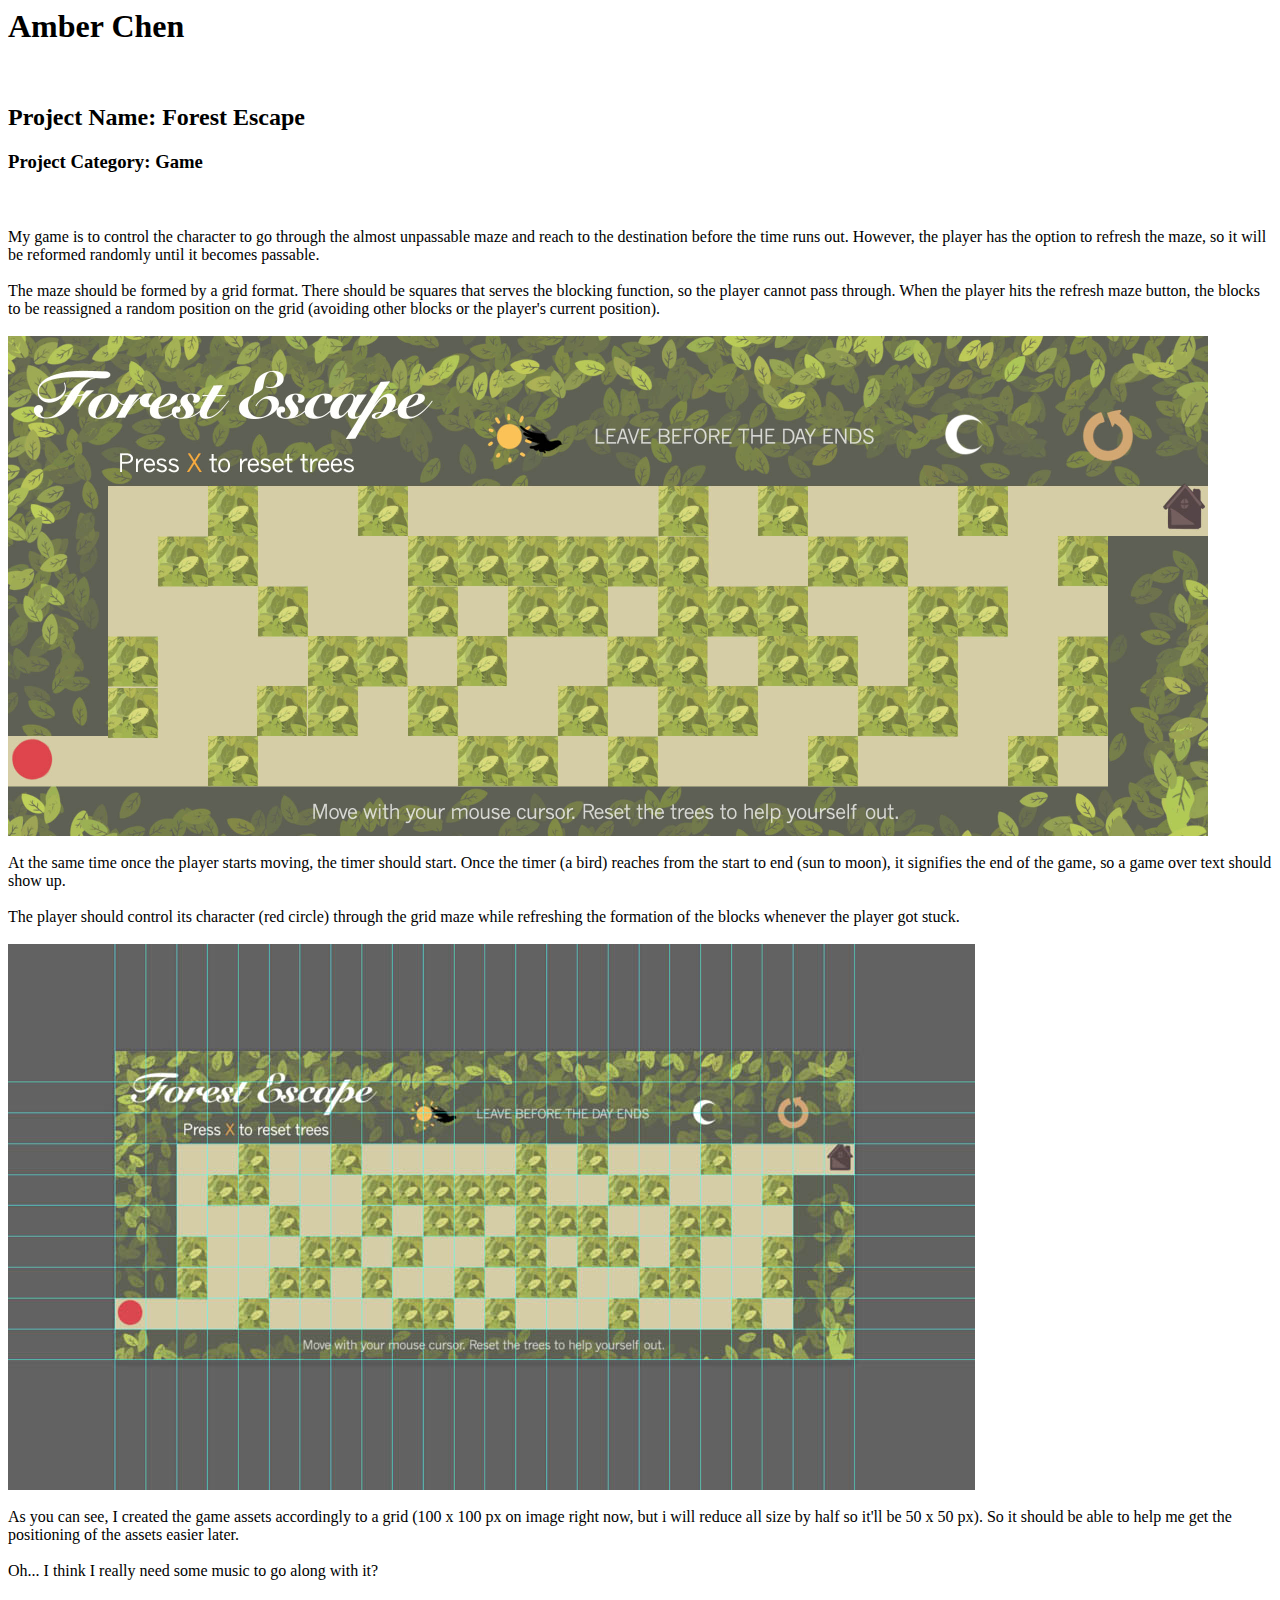
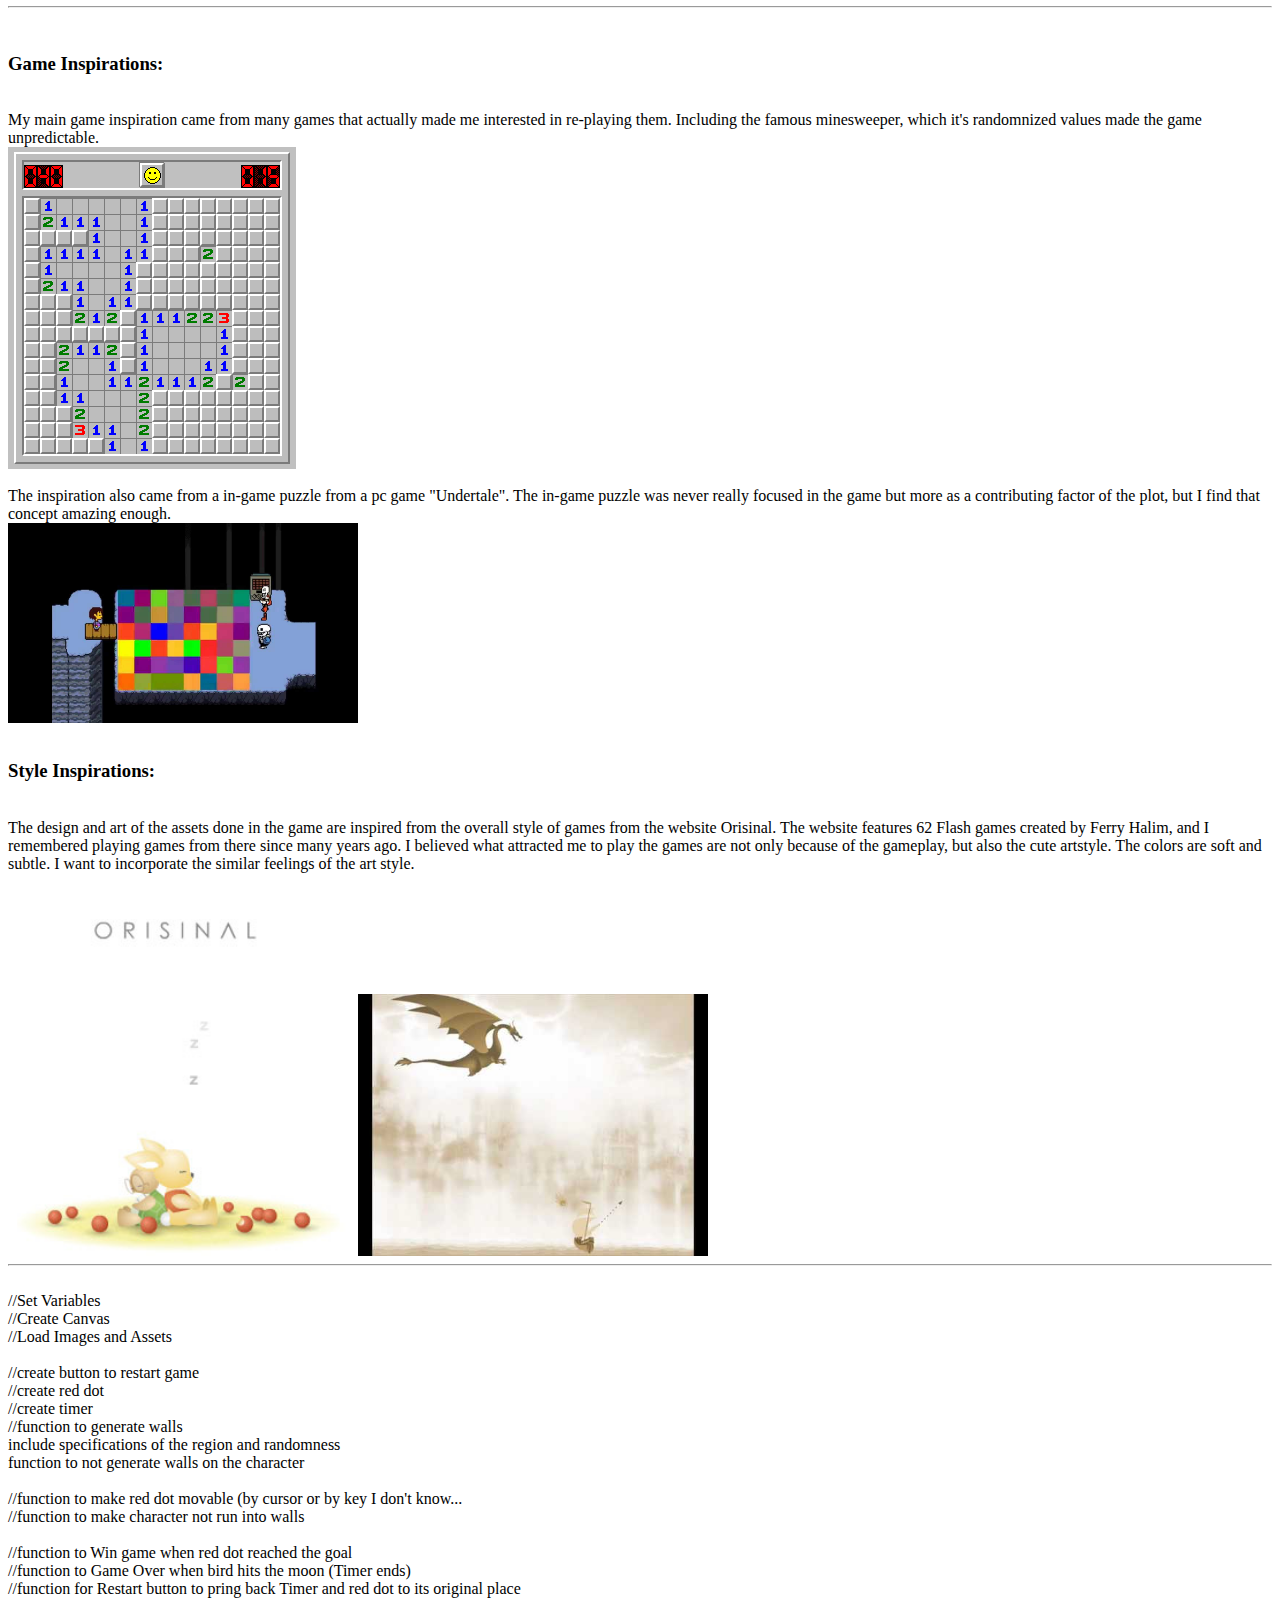
<file: index.html>
<html>
	<head>
		<title>My Final Project</title>
	</head>

	<body>
		<h1>Amber Chen</h1>
		<br>
		<h2></b>Project Name: </b>Forest Escape</h2>
		<h3><b>Project Category: </b>Game</h3>
		<br>
		<br>
		My game is to control the character to go through the almost unpassable maze and reach to the destination before the time runs out. However, the player has the option to refresh the maze, so it will be reformed randomly until it becomes passable. <br>
		<br>
		The maze should be formed by a grid format. There should be squares that serves the blocking function, so the player cannot pass through. When the player hits the refresh maze button, the blocks to be reassigned a random position on the grid (avoiding other blocks or the player's current position). <br>
		<br>
		<img src="assets/Ex_1.jpg" alt="Game Assets Assembled" style=width:1200px;height:500px;><br>
		<br>
		At the same time once the player starts moving, the timer should start. Once the timer (a bird) reaches from the start to end (sun to moon), it signifies the end of the game, so a game over text should show up.<br>
		<br>
		The player should control its character (red circle) through the grid maze while refreshing the formation of the blocks whenever the player got stuck.<br>
		<br>
		<img src="assets/Ex_2.jpg" alt="Game Assets Assembled"><br>
		<br>
		As you can see, I created the game assets accordingly to a grid (100 x 100 px on image right now, but i will reduce all size by half so it'll be 50 x 50 px). So it should be able to help me get the positioning of the assets easier later.<br>
		<br>
		Oh... I think I really need some music to go along with it?
		<br>
		<br>
		<hr>
		<br>
		<h3>Game Inspirations:</h3>
		<br>
		My main game inspiration came from many games that actually made me interested in re-playing them. Including the famous minesweeper, which it's randomnized values made the game unpredictable. <br>
		<img src="assets/minesweeper.png" alt="Inspiration1">
		<br>
		<br>
		The inspiration also came from a in-game puzzle from a pc game "Undertale". The in-game puzzle was never really focused in the game but more as a contributing factor of the plot, but I find that concept amazing enough. <br>
		<img src="assets/puzzle.jpg" alt="Inspiraton2" style="width:350px;height:200px;">
		<br>
		<br>
		<h3>Style Inspirations:</h3>
		<br>
		The design and art of the assets done in the game are inspired from the overall style of games from the website Orisinal. The website features 62 Flash games created by Ferry Halim, and I remembered playing games from there since many years ago. I believed what attracted me to play the games are not only because of the gameplay, but also the cute artstyle. The colors are soft and subtle. I want to incorporate the similar feelings of the art style.<br>
		<img src="assets/orisinal.jpg" alt="Orisinal" style="width:350px;"><img src="assets/orisinal_2.jpg" alt="Orisinal2" style="width:350px;">
		<hr>
		<br>
		//Set Variables<br>
		//Create Canvas<br>
		//Load Images and Assets<br>
		<br>
		//create button to restart game<br>
		//create red dot<br>
		//create timer
		<br>
		//function to generate walls<br>
		include specifications of the region and randomness<br>
		function to not generate walls on the character<br>
		<br>
		//function to make red dot movable (by cursor or by key I don't know...<br>
		//function to make character not run into walls<br>
		<br>
		//function to Win game when red dot reached the goal<br>
		//function to Game Over when bird hits the moon (Timer ends)<br>
		//function for Restart button to pring back Timer and red dot to its original place<br>




	</body>

</html>
</file>
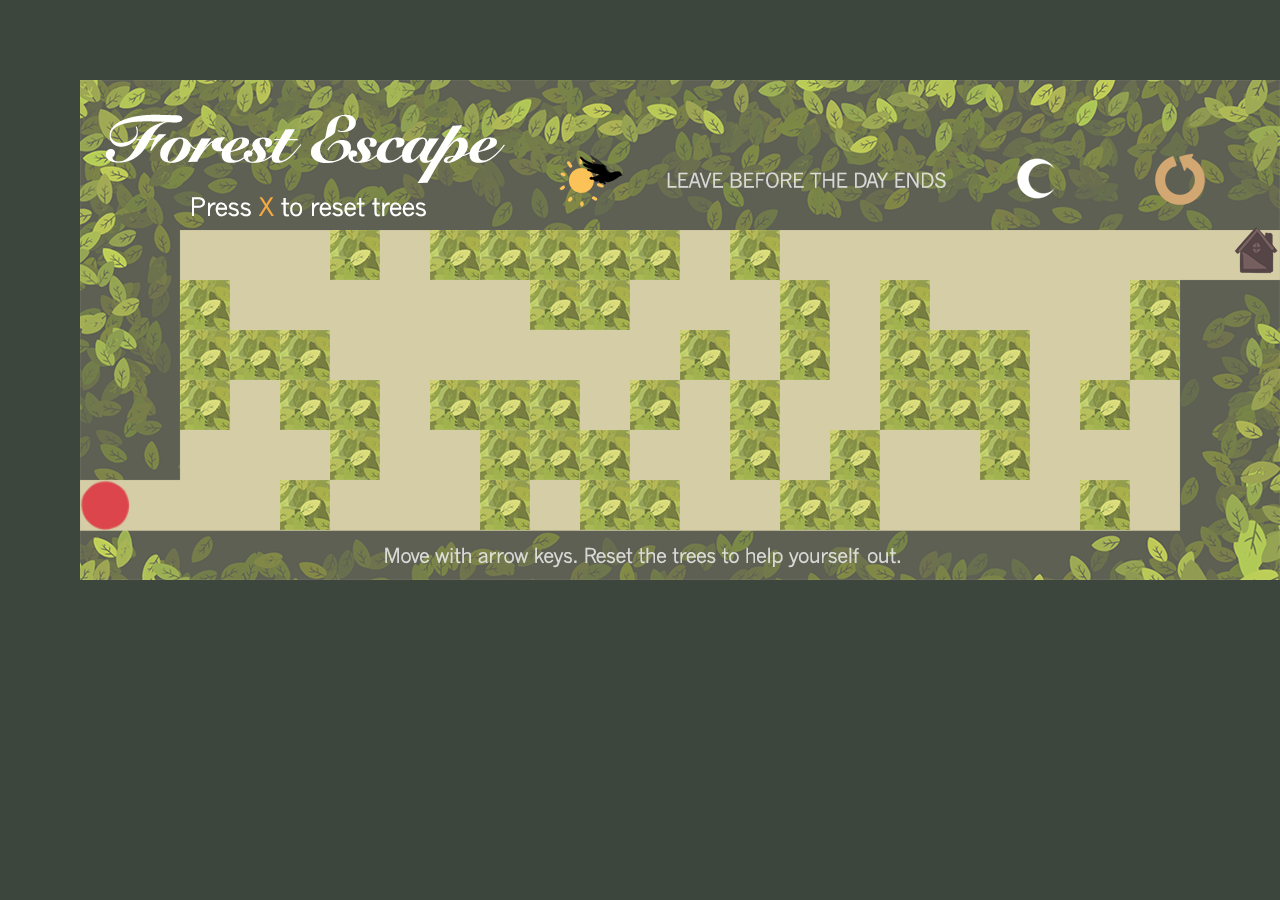
<file: project.html>
<html>
<head>
	<title>Forest Escape</title>
		<meta charset="UTF-8">
		<link rel="stylesheet" href="style.css">
		<script language="javascript" src="helpers/p5.js"></script>
		<script language="javascript" src="helpers/p5.dom.js"></script>
		<script language="javascript" src="helpers/p5.sound.js"></script>
		<script language="javascript" src="helpers/p5.play.js"></script>
		<script language="javascript" src="project.js"></script>
		<style>body{padding: 0;margin: 80;}</style>
</head>
<body>


</body>
</html>
</file>
<file: style.css>
body{
	background-color: rgb(60,70,60);
}
</file>
